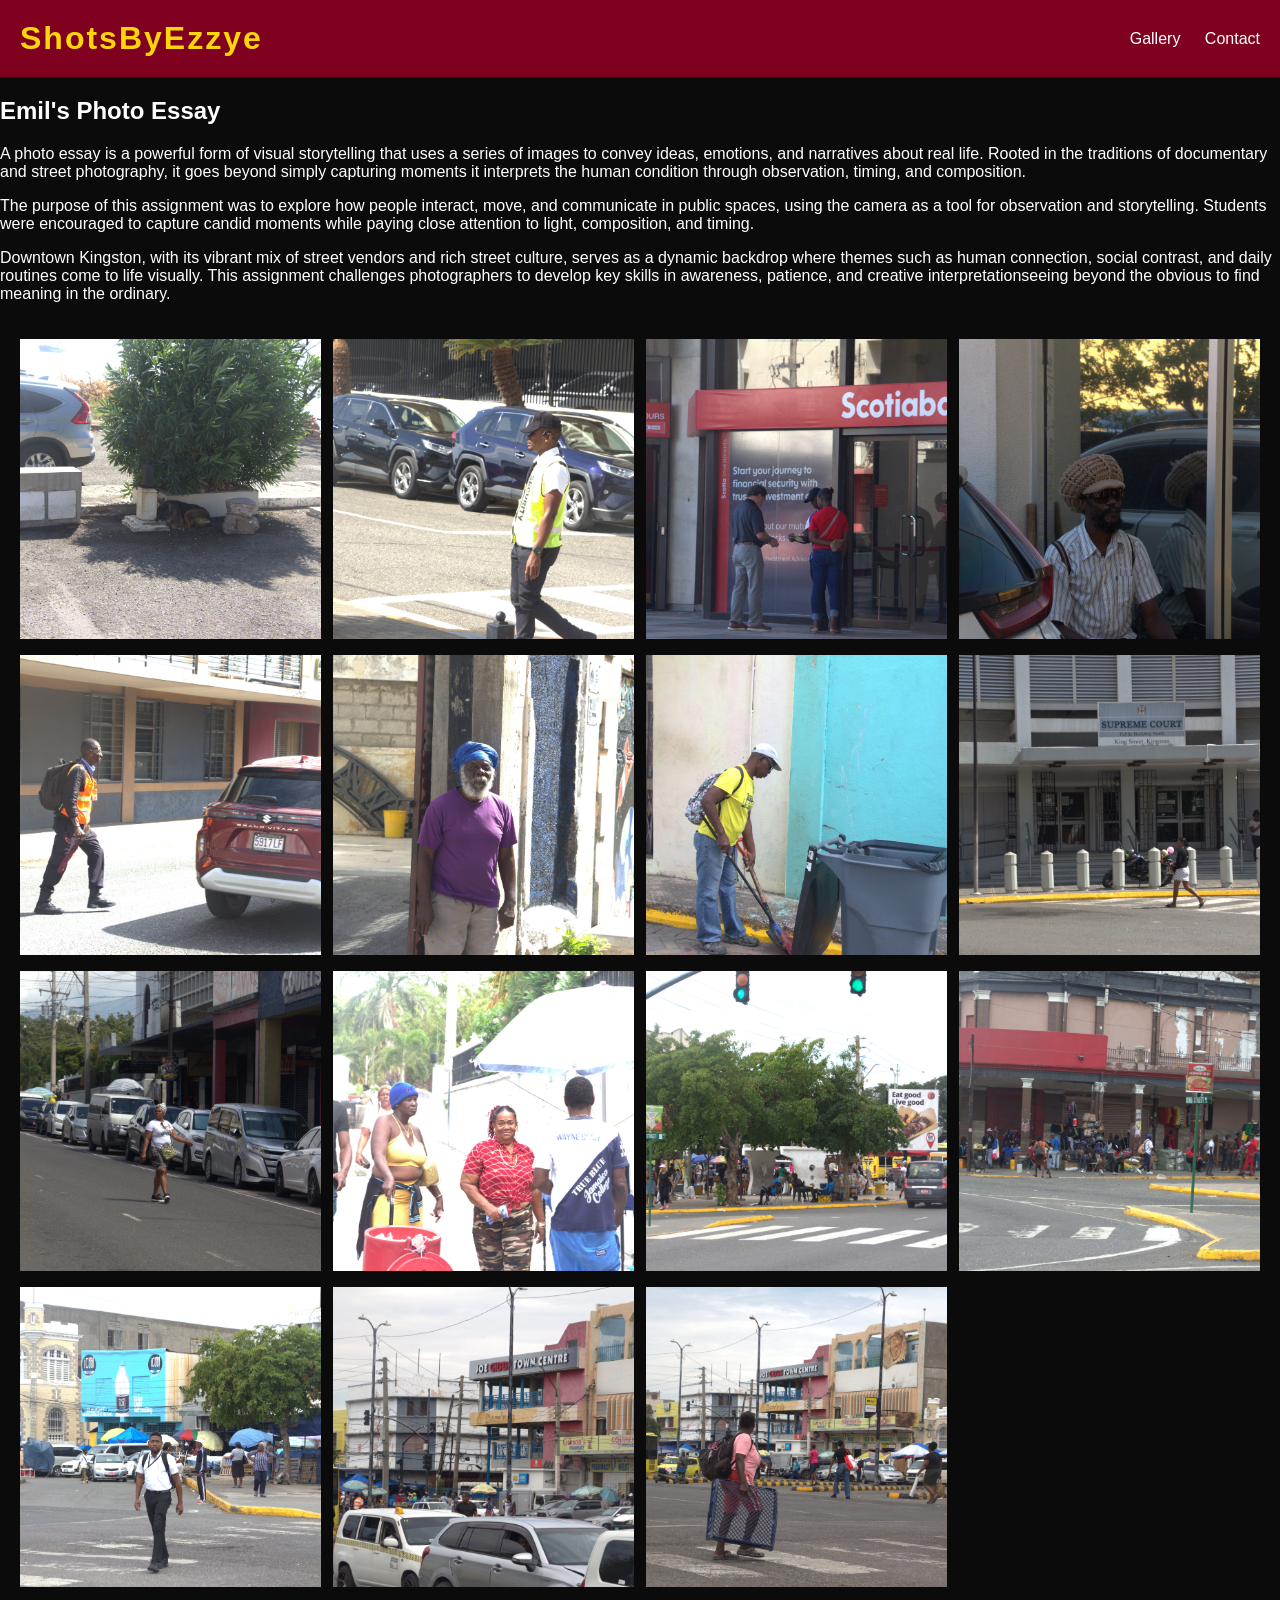
<file: index.html>
<!DOCTYPE html>
<html lang="en">
<head>
  <meta charset="UTF-8">
  <title>ShotsByEzzye</title>
  <link rel="stylesheet" href="style.css">
</head>
<body>

<header>
  <h1>ShotsByEzzye</h1>
  <nav>
    <a href="index.html">Gallery</a>
    <a href="contact.html">Contact</a>
  </nav>
</header>
<h2>Emil's Photo Essay</h2>
<p>A photo essay is a powerful form of visual storytelling that uses a series of images to convey ideas, emotions, and narratives about real life. Rooted in the traditions of documentary and street photography, it goes beyond simply capturing moments it interprets the human condition through observation, timing, and composition.</p>
<p>The purpose of this assignment was to explore how people interact, move, and communicate in public spaces, using the camera as a tool for observation and storytelling. Students were encouraged to capture candid moments while paying close attention to light, composition, and timing.</p>
<p>Downtown Kingston, with its vibrant mix of street vendors and rich street culture, serves as a dynamic backdrop where themes such as human connection, social contrast, and daily routines come to life visually. This assignment challenges photographers to develop key skills in awareness, patience, and creative interpretationseeing beyond the obvious to find meaning in the ordinary.​​​​​​​​​​​​​​​​</p>
<section class="gallery">

  <div class="photo">
    <img src="image/IMG_9540.jpg" onclick="openModal (this)">
    <p class="caption">A guard dog seeks shade beneath a parking lot tree on sunny day, Feb 24, 2026.</p>
  </div>

  <div class="photo">
    <img src="image/IMG_9543.jpg"onclick="openModal(this)">
    <p class="caption">A security guard partoling the Bank Of Jamaica parking lot in  his high visibilty vest, Feb 24,2026. </p>
  </div>

  <div class="photo">
    <img src="image/IMG_9545.jpg"onclick="openModal(this)">
    <p class="caption">A security guard assists customers outside Scotiabank branch on Duke street,Feb 24,2026.</p>
  </div>

<div class="photo">
    <img src="image/IMG_9551.jpg"onclick="openModal(this)">
    <p class="caption">Profit sits among parked vehicles in downtown Kingston, Feb 24, 2026.</p>
  </div>

  <div class="photo">
    <img src="image/IMG_9555.jpg"onclick="openModal(this)">
    <p class="caption">A worker in a high visibilty vest strides cross the Harbour street downtown, Feb 24,2026.</p>
  </div>

  <div class="photo">
    <img src="image/IMG_9559.jpg"onclick="openModal(this)">
    <p class="caption">Fyah a beared elder man in a blue turban poses against the worn walls of downtown Kingston building, Feb24,2026.</p>
  </div>

  <div class="photo">
    <img src="image/IMG_9566.jpg"onclick="openModal(this)">
    <p class="caption">A street cleaner sweeps the sidewalks along a downtown Kingston street,Feb 24,2026.</p>
  </div>

  <div class="photo">
    <img src="image/IMG_9572.jpg"onclick="openModal(this)">
    <p class="caption">A pedestrian crosses in front of the Supreme Court on King Street,Kingston,Feb 24,2026.</p>
  </div>

  <div class="photo">
    <img src="image/IMG_9576.jpg"onclick="openModal(this)">
    <p class="caption">Pauline crosses road looking right for the incoming traffic downtown Kingston,Feb 24,2026.</p>
  </div>

  <div class="photo">
    <img src="image/IMG_9595.jpg"onclick="openModal(this)">
    <p class="caption">A street vendor pushes an igloo filled with drinks through Downtown kingston, Feb 24,2026</p>
  </div>

  <div class="photo">
    <img src="image/IMG_9597.jpg"onclick="openModal(this)">
    <p class="caption">The busling intersection of King Street in downtown Kingston, as vendors,pesdestrians and traffic fill the streets,Feb 24,2026.</p>
  </div>

  <div class="photo">
    <img src="image/IMG_9599.jpg"onclick="openModal(this)">
    <p class="caption">Street vendors line the sidewalks along King street downtown Kingston, as shoppers browse goods,Feb 24,2026.</p>
  </div>

  <div class="photo">
    <img src="image/IMG_9616.jpg"onclick="openModal(this)">
    <p class="caption">A man using the pedestrian cross at North Parade with the historic Rowell Booth Memorial Hall amd bustling market in the background,Feb 24,2026.</p>
  </div>

  <div class="photo">
    <img src="image/IMG_9627.jpg"onclick="openModal(this)">
    <p class="caption">Heavy traff and crowds converge near Joe Gibbs Town Centre in downtown Kingston,Feb24,2026.</p>
  </div>

  <div class="photo">
    <img src="image/IMG_9630.jpg"onclick="openModal(this)">
    <p class="caption">A woman crosses the road at North Parade Kingston carrying a crate and backpack,Feb 24,2026.</p>
  </div>

</section>

<!-- Modal -->
<div id="modal" onclick="closeModal()">
  <div class="modal-content">
    <img id="modalImg">
    <p id="modalCaption"></p>
  </div>
</div>

<script src="script.js"></script>
</body>
</html>
</file>
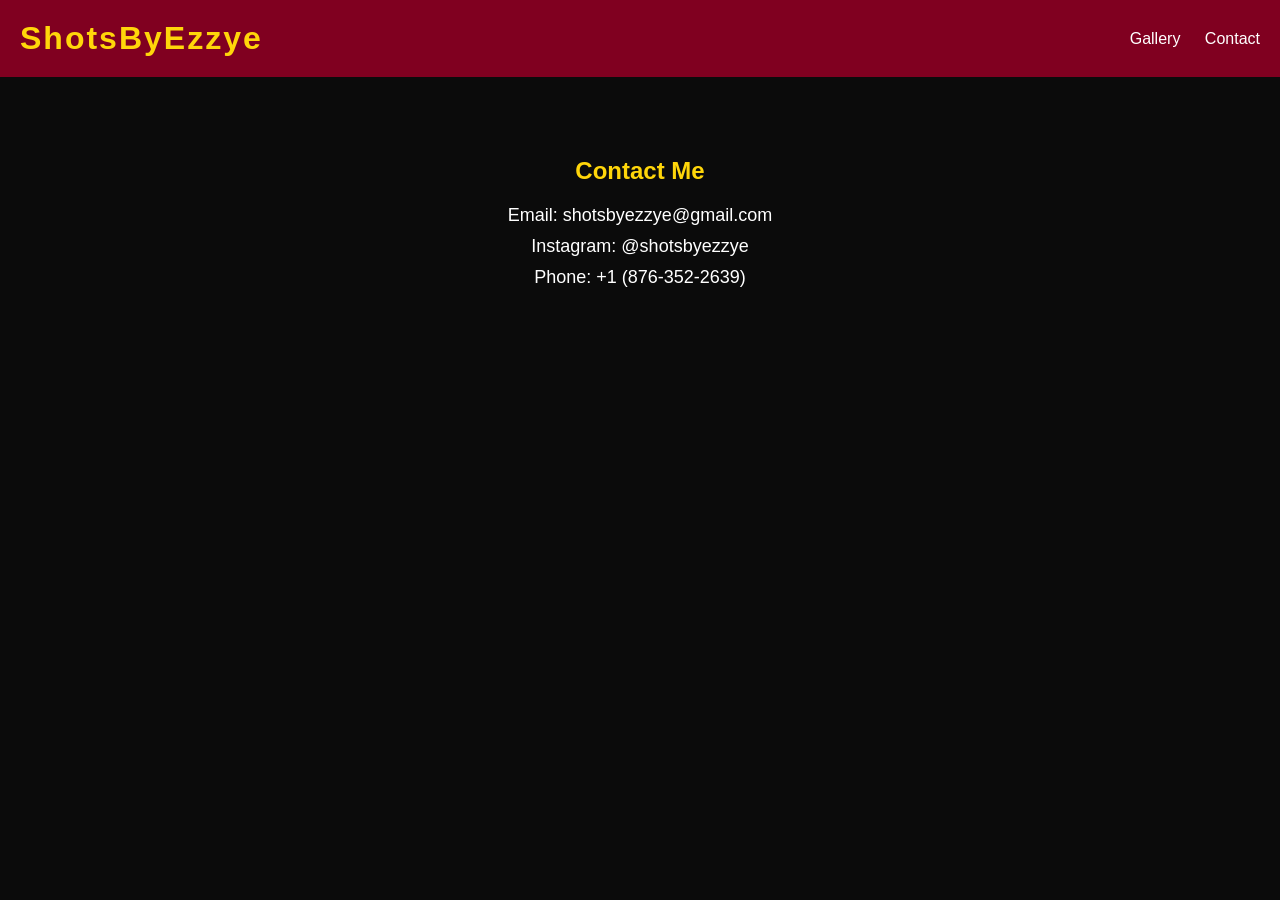
<file: contact.html>
<!DOCTYPE html>
<html lang="en">
<head>
  <meta charset="UTF-8">
  <title>Contact - ShotsByEzzye</title>
  <link rel="stylesheet" href="style.css">
</head>
<body>

<header>
  <h1>ShotsByEzzye</h1>
  <nav>
    <a href="index.html">Gallery</a>
    <a href="contact.html">Contact</a>
  </nav>
</header>

<section class="contact-box">

  <h2>Contact Me</h2>
  <p>Email: shotsbyezzye@gmail.com</p>
  <p>Instagram: @shotsbyezzye</p>
  <p>Phone: +1 (876-352-2639)</p>

</section>

</body>
</html>
</file>
<file: style.css>
body {
  margin: 0;
  font-family: Arial, sans-serif;
  background: #0b0b0b;
  color: white;
}

/* Header */
header {
  display: flex;
  justify-content: space-between;
  padding: 20px;
  background: #800020;
  align-items: center;
}

header h1 {
  margin: 0;
  color: #ffd60a;
  letter-spacing: 2px;
}

/* Nav */
nav a {
  color: white;
  margin-left: 20px;
  text-decoration: none;
  position: relative;
  transition: 0.3s;
}

nav a:hover {
  color: #ffd60a;
}

nav a::after {
  content: "";
  position: absolute;
  width: 0%;
  height: 2px;
  bottom: -5px;
  left: 0;
  background: #ffd60a;
  transition: 0.3s;
}

nav a:hover::after {
  width: 100%;
}

/* Gallery */
.gallery {
  display: grid;
  grid-template-columns: repeat(auto-fit, minmax(250px, 1fr));
  gap: 12px;
  padding: 20px;
}

/* Photo container */
.photo {
  position: relative;
  overflow: hidden;
}

.photo img {
  width: 100%;
  height: 300px;
  object-fit: cover;
  cursor: pointer;
  transition: 0.4s;
}

.photo img:hover {
  transform: scale(1.05);
}

/* Caption overlay */
.caption {
  position: absolute;
  bottom: 0;
  width: 100%;
  background: rgba(128, 0, 32, 0.85);
  color: #ffd60a;
  text-align: center;
  padding: 10px;
  font-size: 14px;
  opacity: 0;
  transition: 0.3s;
}

.photo:hover .caption {
  opacity: 1;
}

/* Modal */
#modal {
  display: none;
  position: fixed;
  top: 0;
  left: 0;
  width: 100%;
  height: 100%;
  background: rgba(0,0,0,0.95);
  justify-content: center;
  align-items: center;
}

.modal-content {
  text-align: center;
}

#modal img {
  max-width: 90%;
  max-height: 80%;
  border: 4px solid #800020;
}

#modalCaption {
  color: #ffd60a;
  margin-top: 10px;
  font-size: 16px;
}

/* Contact Page */
.contact-box {
  text-align: center;
  padding: 60px 20px;
}

.contact-box h2 {
  color: #ffd60a;
  margin-bottom: 20px;
}

.contact-box p {
  font-size: 18px;
  margin: 10px 0;
}
</file>
